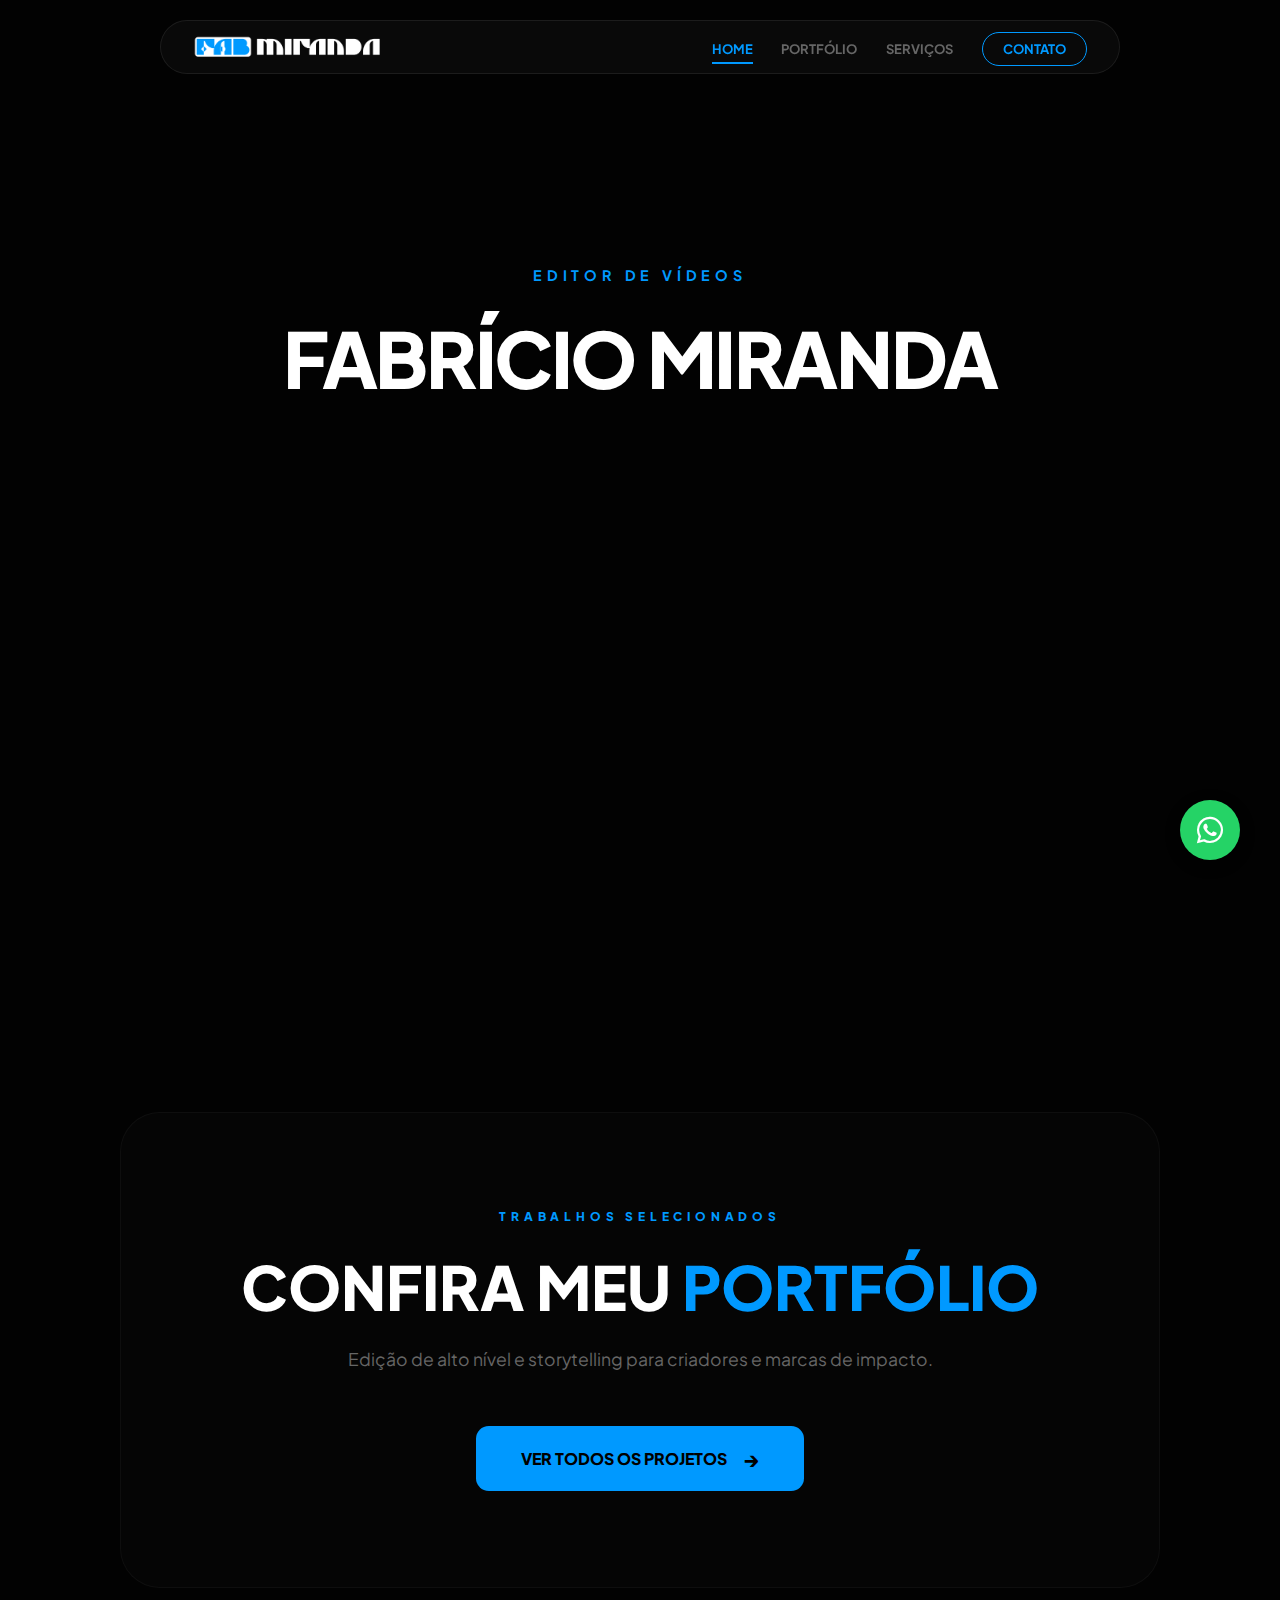
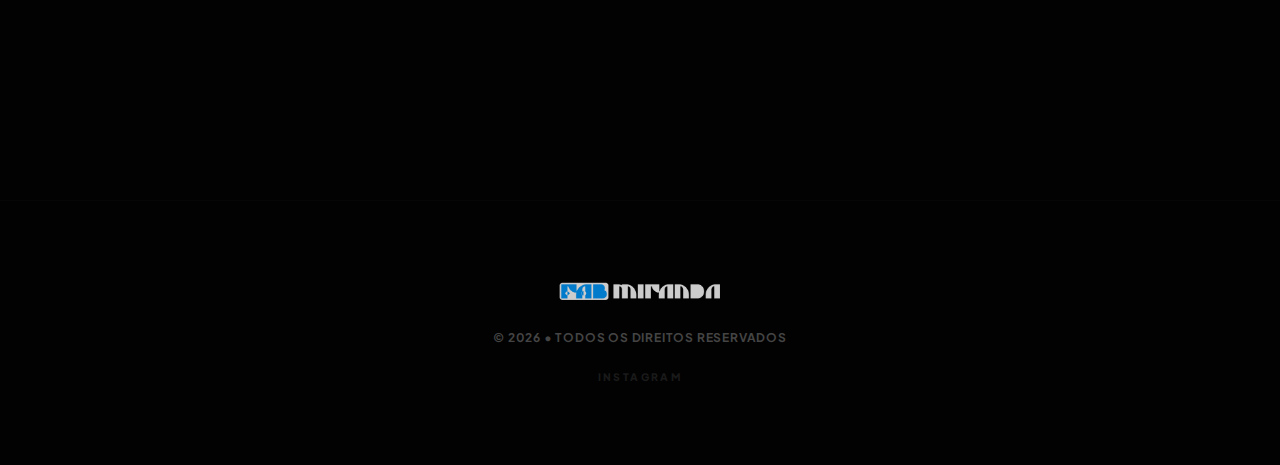
<file: index.html>
<!DOCTYPE html>
<html lang="pt-br">
<head>
    <meta charset="UTF-8">
    <meta name="viewport" content="width=device-width, initial-scale=1.0">
    <title>FAB Miranda Studios | Home</title>
    <link rel="shortcut icon" href="img/favicon.ico" type="image/x-icon">
    <link href="https://fonts.googleapis.com/css2?family=Plus+Jakarta+Sans:wght@400;500;600;700;800&display=swap" rel="stylesheet">
    <link rel="stylesheet" href="https://cdnjs.cloudflare.com/ajax/libs/font-awesome/6.0.0/css/all.min.css">
    <link rel="stylesheet" href="style.css">
</head>
<body>

    <header id="navbar">
        <nav class="nav-container">
            <div class="logo">
                <a href="index.html"><img src="img/branco.png" alt="Logo FAB"></a>
            </div>

            <button class="mobile-menu-icon" aria-label="Abrir Menu">
                <div class="bar"></div>
                <div class="bar"></div>
                <div class="bar"></div>
            </button>

            <ul class="nav-links">
                <li><a href="index.html" class="active">HOME</a></li>
                <li><a href="portfolio.html">PORTFÓLIO</a></li>
                <li><a href="servicos.html">SERVIÇOS</a></li>
                <li><a href="contato.html" class="btn-contato">CONTATO</a></li>
            </ul>
        </nav>
    </header>

    <main>
        <section class="hero">
            <div class="hero-content">
                <span class="subtitle reveal-up">EDITOR DE VÍDEOS</span>
                <h1 class="main-title reveal-up">FABRÍCIO MIRANDA</h1>
                <p class="impact-text reveal-fade-impact">
                    Transformo visões em narrativas visuais.<br>
                    Edições que prendem, impacto e engajamento.
                </p>
                <div class="hero-cards">
                    <div class="h-card reveal-fade-card delay-1">
                        <span class="card-label">ESPECIALIDADE</span>
                        <p class="card-value">Vídeos Dinâmicos & YouTube</p>
                    </div>
                    <div class="h-card reveal-fade-card delay-2">
                        <span class="card-label">MOTION DESIGN</span>
                        <p class="card-value">Criativos de Vendas</p>
                    </div>
                    <div class="h-card reveal-fade-card delay-3">
                        <span class="card-label">SOFTWARES</span>
                        <p class="card-value">Photoshop, Premiere,<br>After Effects e CapCut</p>
                    </div>
                </div>
            </div>
            <div class="scroll-indicator reveal-fade-impact" style="animation-delay: 2.5s;">
                <span>ROLE PARA BAIXO</span>
                <div class="scroll-line"></div>
            </div>
        </section>

        <section class="portfolio-cta">
            <div class="cta-card">
                <span class="cta-subtitle">TRABALHOS SELECIONADOS</span>
                <h2 class="cta-title">
                    <span>CONFIRA MEU</span> 
                    <span class="highlight">PORTFÓLIO</span>
                </h2>
                <p class="cta-text">
                    Edição de alto nível e storytelling para criadores e marcas de impacto.
                </p>
                <a href="portfolio.html" class="btn-portfolio">
                    <span>VER TODOS OS PROJETOS</span>
                    <span class="arrow">→</span>
                </a>
            </div>
        </section>
    </main>

    <a href="https://wa.me/5579988748411" class="whatsapp-float" target="_blank">
        <i class="fab fa-whatsapp"></i>
    </a>

    <footer>
        <div class="footer-content">
            <div class="footer-logo">
                <img src="img/branco.png" alt="Logo FAB">
            </div>
            <p class="copyright">
                © 2026 • TODOS OS DIREITOS RESERVADOS
            </p>
            <div class="footer-social">
                <a href="https://www.instagram.com/fabmiranda.studios/" target="_blank" class="instagram-link">INSTAGRAM</a>
            </div>
        </div>
    </footer>

    <script>
        document.addEventListener('DOMContentLoaded', () => {
            const menuIcon = document.querySelector('.mobile-menu-icon');
            const navLinks = document.querySelector('.nav-links');

            menuIcon.addEventListener('click', () => {
                menuIcon.classList.toggle('active');
                navLinks.classList.toggle('active');
                document.body.style.overflow = navLinks.classList.contains('active') ? 'hidden' : 'initial';
            });

            document.querySelectorAll('.nav-links li a').forEach(link => {
                link.addEventListener('click', () => {
                    menuIcon.classList.remove('active');
                    navLinks.classList.remove('active');
                    document.body.style.overflow = 'initial';
                });
            });
        });
    </script>
</body>
</html>
</file>
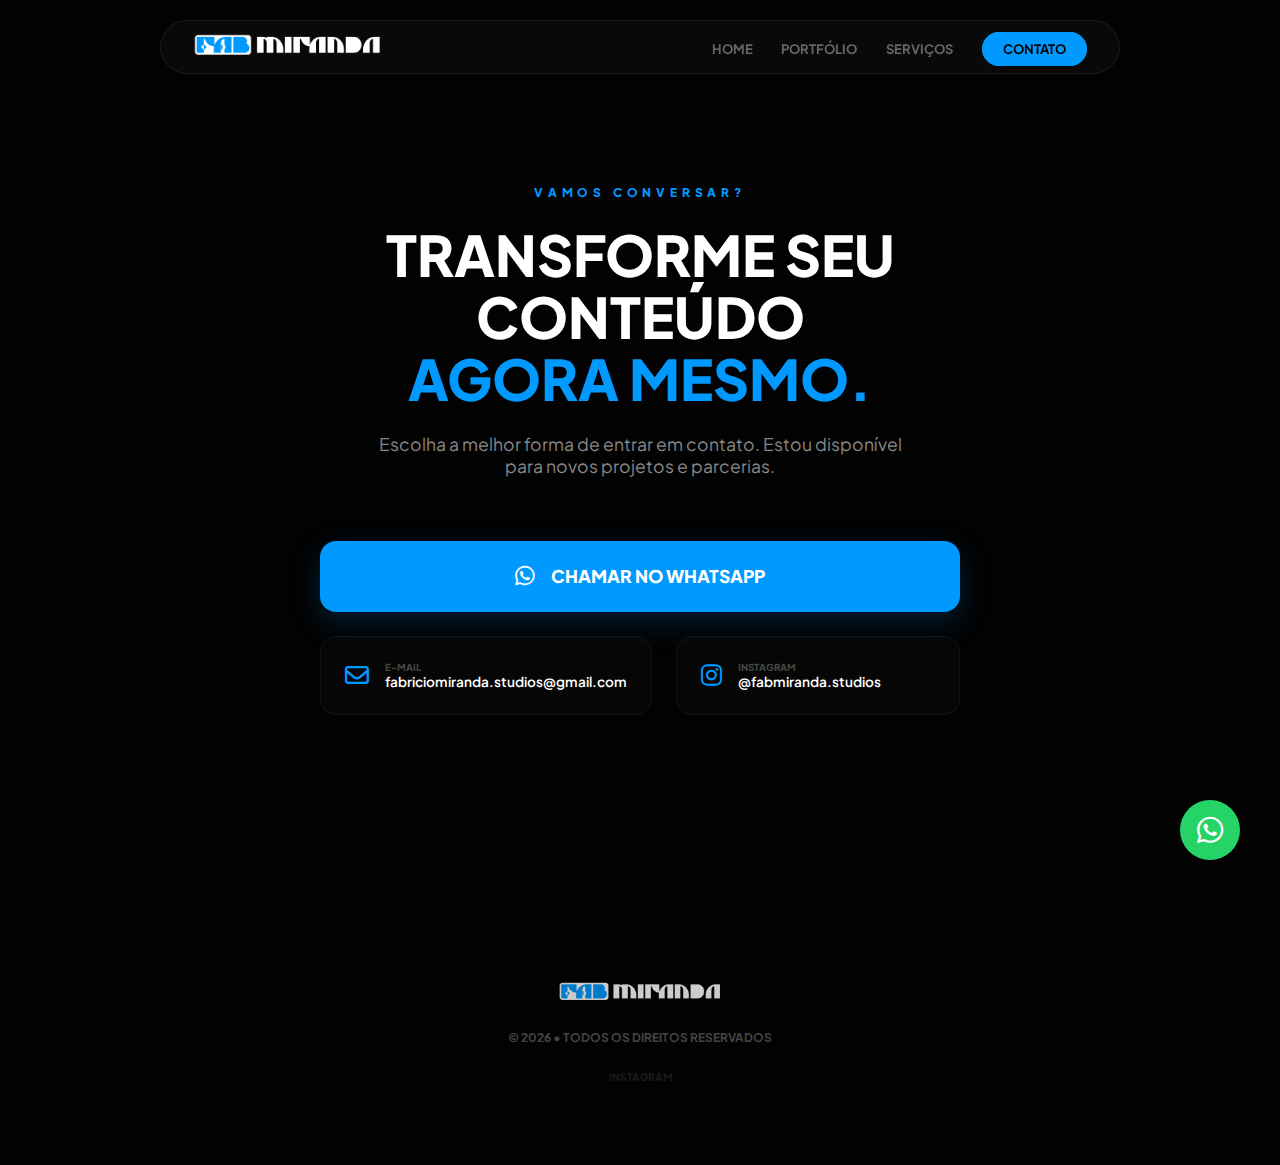
<file: contato.html>
<!DOCTYPE html>
<html lang="pt-br">
<head>
    <meta charset="UTF-8">
    <meta name="viewport" content="width=device-width, initial-scale=1.0">
    <title>FAB Miranda Studios | Contato</title>
    <link rel="shortcut icon" href="img/favicon.ico" type="image/x-icon">
    <link href="https://fonts.googleapis.com/css2?family=Plus+Jakarta+Sans:wght@400;500;600;700;800&display=swap" rel="stylesheet">
    <link rel="stylesheet" href="https://cdnjs.cloudflare.com/ajax/libs/font-awesome/6.0.0/css/all.min.css">
    <link rel="stylesheet" href="contato.css">
</head>
<body>

    <header id="navbar">
        <nav class="nav-container">
            <div class="logo">
                <a href="index.html"><img src="img/branco.png" alt="Logo FAB"></a>
            </div>

            <button class="mobile-menu-icon" aria-label="Abrir Menu">
                <div class="bar"></div>
                <div class="bar"></div>
                <div class="bar"></div>
            </button>

            <ul class="nav-links">
                <li><a href="index.html">HOME</a></li>
                <li><a href="portfolio.html">PORTFÓLIO</a></li>
                <li><a href="servicos.html">SERVIÇOS</a></li>
                <li><a href="contato.html" class="btn-contato active">CONTATO</a></li>
            </ul>
        </nav>
    </header>

    <main>
        <section class="contact-hero">
            <div class="contact-centered reveal-up">
                <span class="subtitle">VAMOS CONVERSAR?</span>
                <h1 class="main-title">TRANSFORME SEU CONTEÚDO <br><span class="highlight">AGORA MESMO.</span></h1>
                <p class="description">
                    Escolha a melhor forma de entrar em contato. Estou disponível para novos projetos e parcerias.
                </p>
                
                <div class="contact-actions">
                    <a href="https://wa.me/5579988748411" target="_blank" class="btn-main-whatsapp">
                        <i class="fab fa-whatsapp"></i>
                        <span>CHAMAR NO WHATSAPP</span>
                    </a>

                    <div class="secondary-methods">
                        <a href="mailto:fabriciomiranda.studios@gmail.com" class="method-card">
                            <i class="far fa-envelope"></i>
                            <div class="method-text">
                                <span>E-MAIL</span>
                                <p>fabriciomiranda.studios@gmail.com</p>
                            </div>
                        </a>

                        <a href="https://www.instagram.com/fabmiranda.studios/" target="_blank" class="method-card">
                            <i class="fab fa-instagram"></i>
                            <div class="method-text">
                                <span>INSTAGRAM</span>
                                <p>@fabmiranda.studios</p>
                            </div>
                        </a>
                    </div>
                </div>
            </div>
        </section>
    </main>

    <a href="https://wa.me/5579988748411" class="whatsapp-float" target="_blank">
        <i class="fab fa-whatsapp"></i>
    </a>

    <footer>
        <div class="footer-content">
            <div class="footer-logo">
                <img src="img/branco.png" alt="Logo FAB">
            </div>
            <p class="copyright">
                © 2026 • TODOS OS DIREITOS RESERVADOS
            </p>
            <div class="footer-social">
                <a href="https://www.instagram.com/fabmiranda.studios/" target="_blank" class="instagram-link">INSTAGRAM</a>
            </div>
        </div>
    </footer>

    <script>
        document.addEventListener('DOMContentLoaded', () => {
            const menuIcon = document.querySelector('.mobile-menu-icon');
            const navLinks = document.querySelector('.nav-links');

            menuIcon.addEventListener('click', () => {
                menuIcon.classList.toggle('active');
                navLinks.classList.toggle('active');
                document.body.style.overflow = navLinks.classList.contains('active') ? 'hidden' : 'initial';
            });
        });
    </script>
</body>
</html>
</file>
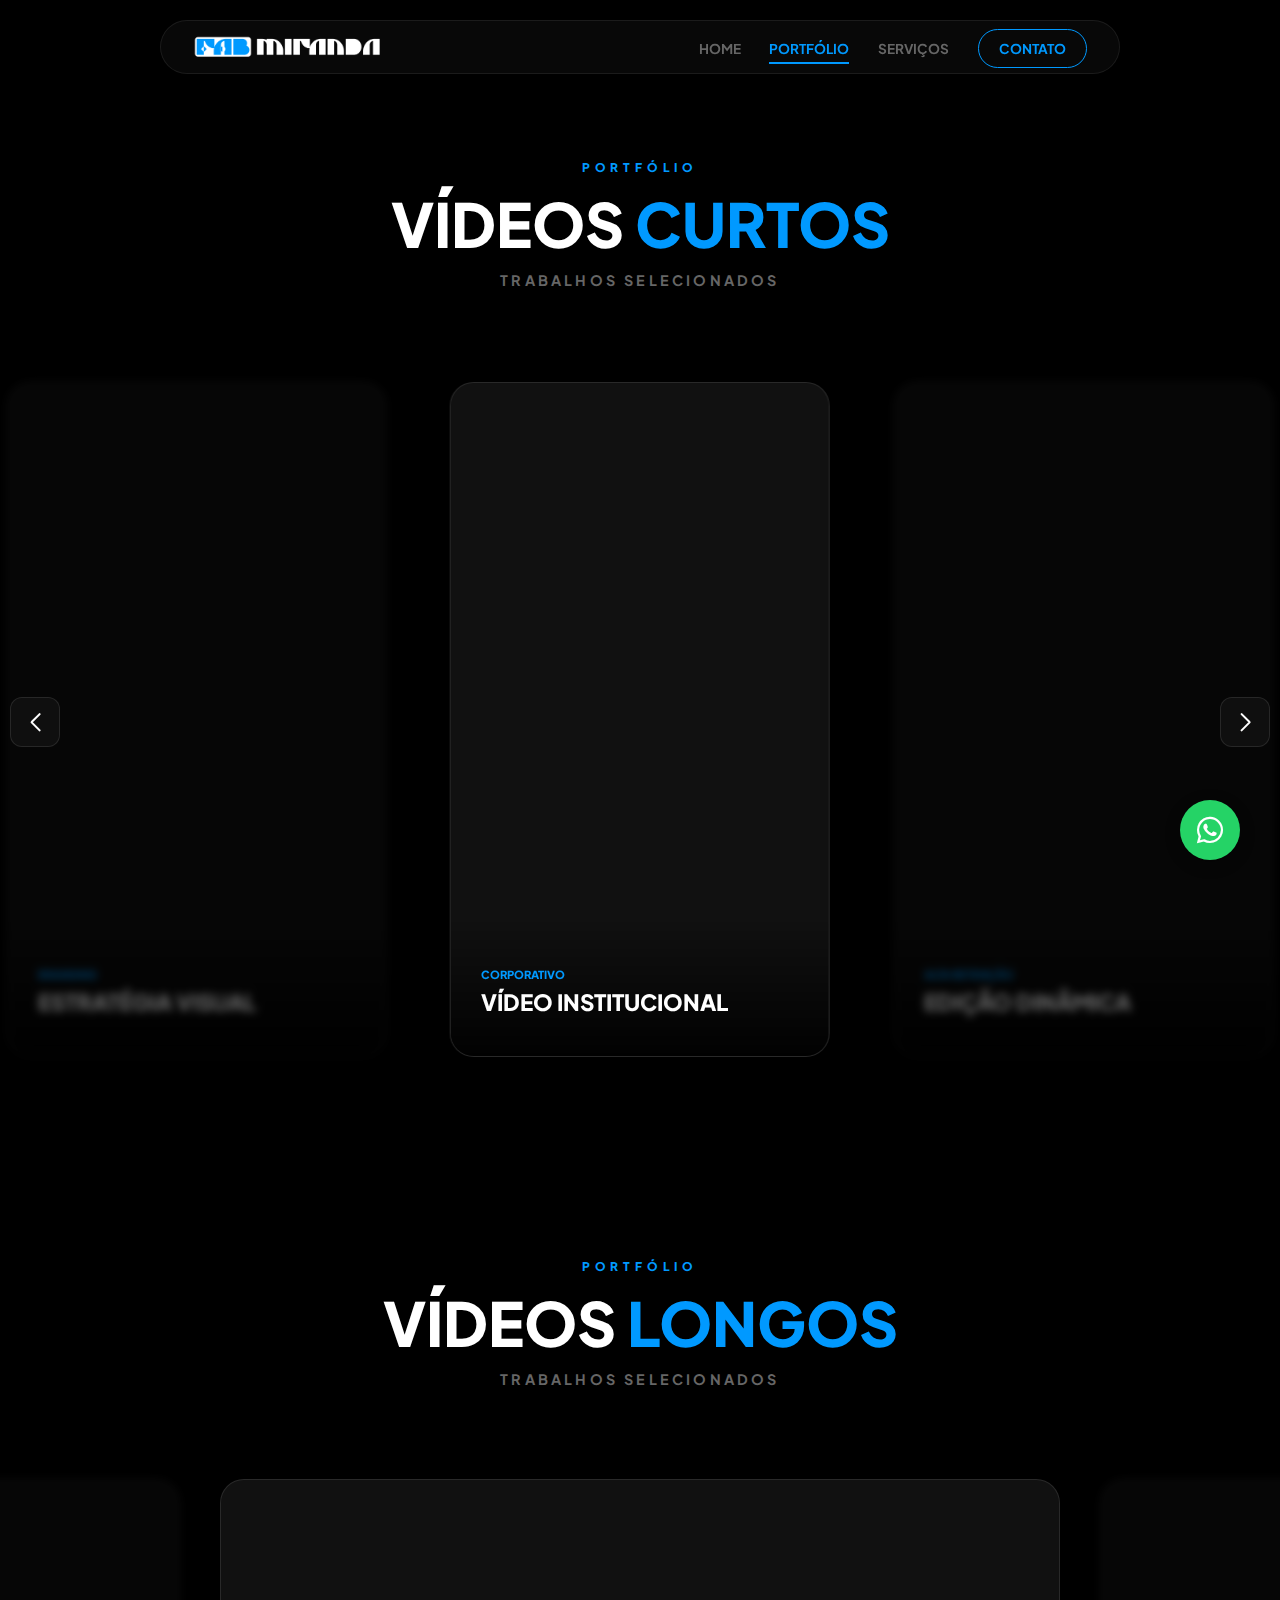
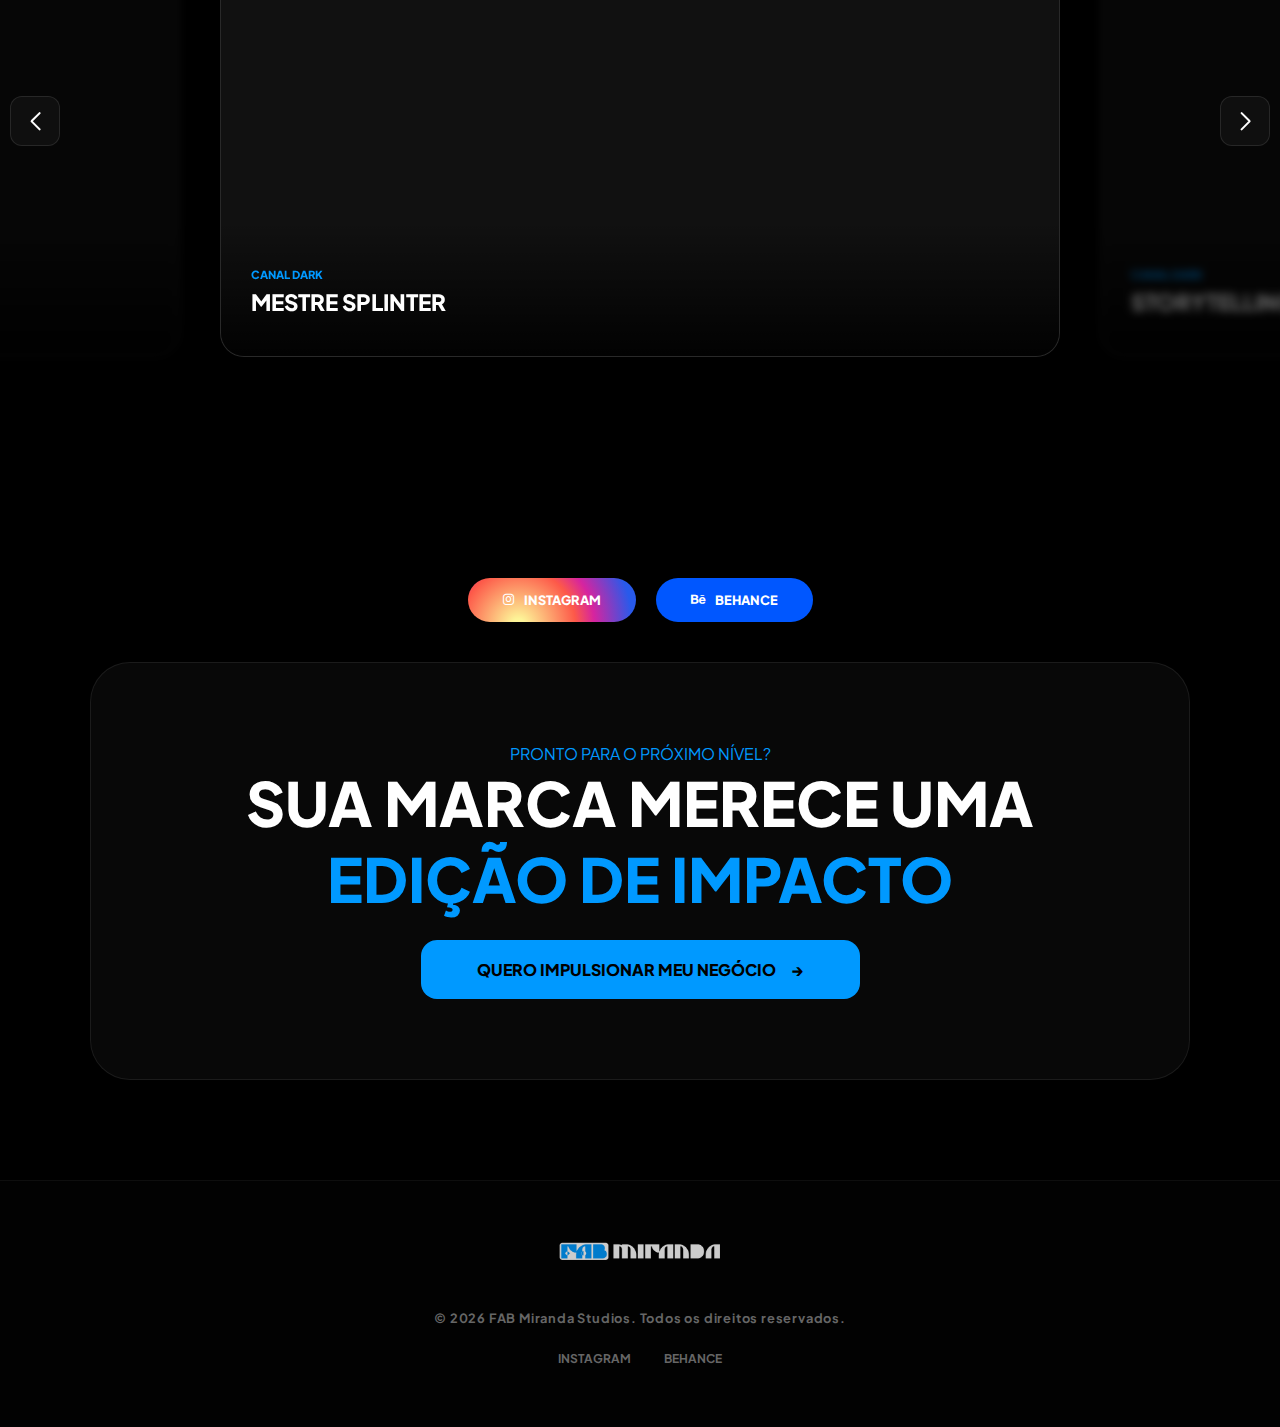
<file: portfolio.html>
<!DOCTYPE html>
<html lang="pt-br">
<head>
    <meta charset="UTF-8">
    <meta name="viewport" content="width=device-width, initial-scale=1.0">
    <title>FAB Miranda Studios | Portfólio</title>
    <link rel="shortcut icon" href="img/favicon.ico" type="image/x-icon">
    
    <link rel="stylesheet" href="https://cdn.jsdelivr.net/npm/swiper@11/swiper-bundle.min.css" />
    <link href="https://fonts.googleapis.com/css2?family=Plus+Jakarta+Sans:wght@400;500;600;700;800&display=swap" rel="stylesheet">
    <link rel="stylesheet" href="https://cdnjs.cloudflare.com/ajax/libs/font-awesome/6.0.0/css/all.min.css">
    
    <link rel="stylesheet" href="style.css">
    <link rel="stylesheet" href="portfolio.css">
</head>
<body class="portfolio-page">

    <header id="navbar">
        <nav class="nav-container">
            <div class="logo">
                <a href="index.html"><img src="img/branco.png" alt="Logo FAB"></a>
            </div>

            <button class="mobile-menu-icon" aria-label="Abrir Menu">
                <div class="bar"></div>
                <div class="bar"></div>
                <div class="bar"></div>
            </button>

            <ul class="nav-links">
                <li><a href="index.html">HOME</a></li>
                <li><a href="portfolio.html" class="active">PORTFÓLIO</a></li>
                <li><a href="servicos.html">SERVIÇOS</a></li>
                <li><a href="contato.html" class="btn-contato">CONTATO</a></li>
            </ul>
        </nav>
    </header>

    <main>
        <section class="portfolio-section first-section">
            <div class="portfolio-header">
                <span class="section-tag">PORTFÓLIO</span>
                <h2 class="section-title">VÍDEOS <span class="highlight">CURTOS</span></h2>
                <p class="section-subtitle">TRABALHOS SELECIONADOS</p>
            </div>

            <div class="swiper-master-container">
                <div class="swiper shorts-swiper">
                    <div class="swiper-wrapper">
                        <div class="swiper-slide">
                            <div class="video-container short-v">
                                <div class="video-card">
                                    <iframe width="462" height="821" src="https://www.youtube.com/embed/16RWa66VKwU" title="Sicredi Biomas 1" frameborder="0" allow="accelerometer; autoplay; clipboard-write; encrypted-media; gyroscope; picture-in-picture; web-share" referrerpolicy="strict-origin-when-cross-origin" allowfullscreen></iframe>
                                </div>
                                <div class="video-text-overlay">
                                    <span class="video-category">CORPORATIVO</span>
                                    <h3 class="video-title">VÍDEO INSTITUCIONAL</h3>
                                </div>
                            </div>
                        </div>

                        <div class="swiper-slide">
                            <div class="video-container short-v">
                                <div class="video-card">
                                    <iframe src="https://www.youtube.com/embed/Rrfx5ZbkbOQ" allow="accelerometer; autoplay; clipboard-write; encrypted-media; gyroscope; picture-in-picture" allowfullscreen loading="lazy"></iframe>
                                </div>
                                <div class="video-text-overlay">
                                    <span class="video-category">ALTA RETENÇÃO</span>
                                    <h3 class="video-title">EDIÇÃO DINÂMICA</h3>
                                </div>
                            </div>
                        </div>

                        <div class="swiper-slide">
                            <div class="video-container short-v">
                                <div class="video-card">
                                    <iframe width="462" height="821" src="https://www.youtube.com/embed/UNXaa17IRZ8" title="O segredo para um vídeo de alto nível? Intencionalidade. 🔥 #aftereffects #motiongraphics" frameborder="0" allow="accelerometer; autoplay; clipboard-write; encrypted-media; gyroscope; picture-in-picture; web-share" referrerpolicy="strict-origin-when-cross-origin" allowfullscreen></iframe>
                                </div>
                                <div class="video-text-overlay">
                                    <span class="video-category">SOCIAL MEDIA</span>
                                    <h3 class="video-title">CONTEÚDO VIRAL</h3>
                                </div>
                            </div>
                        </div>

                        
                        <div class="swiper-slide">
                            <div class="video-container short-v">
                                <div class="video-card">
                                    <iframe src="https://www.youtube.com/embed/uax18KvmfIU" allow="accelerometer; autoplay; clipboard-write; encrypted-media; gyroscope; picture-in-picture" allowfullscreen loading="lazy"></iframe>
                                </div>
                                <div class="video-text-overlay">
                                    <span class="video-category">GAMES</span>
                                    <h3 class="video-title">PS2 NO CELULAR</h3>
                                </div>
                            </div>
                        </div>

                        <div class="swiper-slide">
                            <div class="video-container short-v">
                                <div class="video-card">
                                    <iframe src="https://www.youtube.com/embed/qesPZP5j8Rc" allow="accelerometer; autoplay; clipboard-write; encrypted-media; gyroscope; picture-in-picture" allowfullscreen loading="lazy"></iframe>
                                </div>
                                <div class="video-text-overlay">
                                    <span class="video-category">ANÁLISE CLÍNICA</span>
                                    <h3 class="video-title">HEMOGRAMA DESCOMPLICADO</h3>
                                </div>
                            </div>
                        </div>

                        <div class="swiper-slide">
                            <div class="video-container short-v">
                                <div class="video-card">
                                    <iframe src="https://www.youtube.com/embed/aRwiXWCyX5M" allow="accelerometer; autoplay; clipboard-write; encrypted-media; gyroscope; picture-in-picture" allowfullscreen loading="lazy"></iframe>
                                </div>
                                <div class="video-text-overlay">
                                    <span class="video-category">EDUCACIONAL</span>
                                    <h3 class="video-title">CONTEÚDO DE VALOR</h3>
                                </div>
                            </div>
                        </div>

                        <div class="swiper-slide">
                            <div class="video-container short-v">
                                <div class="video-card">
                                    <iframe src="https://www.youtube.com/embed/l7RxTBqxpNQ" allow="accelerometer; autoplay; clipboard-write; encrypted-media; gyroscope; picture-in-picture" allowfullscreen loading="lazy"></iframe>
                                </div>
                                <div class="video-text-overlay">
                                    <span class="video-category">CONVERSÃO</span>
                                    <h3 class="video-title">CRIATIVO DE VENDAS</h3>
                                </div>
                            </div>
                        </div>

                        <div class="swiper-slide">
                            <div class="video-container short-v">
                                <div class="video-card">
                                    <iframe src="https://www.youtube.com/embed/7xyoDwu22sY" allow="accelerometer; autoplay; clipboard-write; encrypted-media; gyroscope; picture-in-picture" allowfullscreen loading="lazy"></iframe>
                                </div>
                                <div class="video-text-overlay">
                                    <span class="video-category">BRANDING</span>
                                    <h3 class="video-title">ESTRATÉGIA VISUAL</h3>
                                </div>
                            </div>
                        </div>
                    </div>
                </div>
                <div class="swiper-button-next next-shorts"></div>
                <div class="swiper-button-prev prev-shorts"></div>
            </div>
        </section>

        <section class="portfolio-section">
            <div class="portfolio-header">
                <span class="section-tag">PORTFÓLIO</span>
                <h2 class="section-title">VÍDEOS <span class="highlight">LONGOS</span></h2>
                <p class="section-subtitle">TRABALHOS SELECIONADOS</p>
            </div>

            <div class="swiper-master-container">
                <div class="swiper long-swiper">
                    <div class="swiper-wrapper">
                        <div class="swiper-slide">
                            <div class="video-container long-h">
                                <div class="video-card">
                                    <iframe src="https://www.youtube.com/embed/OzXxuFoGUIE" allow="accelerometer; autoplay; clipboard-write; encrypted-media; gyroscope; picture-in-picture" allowfullscreen loading="lazy"></iframe>
                                </div>
                                <div class="video-text-overlay">
                                    <span class="video-category">CANAL DARK</span>
                                    <h3 class="video-title">MESTRE SPLINTER</h3>
                                </div>
                            </div>
                        </div>

                        <div class="swiper-slide">
                            <div class="video-container long-h">
                                <div class="video-card">
                                    <iframe src="https://www.youtube.com/embed/ItSeMv-OLIs" allow="accelerometer; autoplay; clipboard-write; encrypted-media; gyroscope; picture-in-picture" allowfullscreen loading="lazy"></iframe>
                                </div>
                                <div class="video-text-overlay">
                                    <span class="video-category">CANAL DARK</span>
                                    <h3 class="video-title">STORYTELLING IMPACTANTE</h3>
                                </div>
                            </div>
                        </div>

                        <div class="swiper-slide">
                            <div class="video-container long-h">
                                <div class="video-card">
                                    <iframe src="https://www.youtube.com/embed/EJFgqV0j8eU" allow="accelerometer; autoplay; clipboard-write; encrypted-media; gyroscope; picture-in-picture" allowfullscreen loading="lazy"></iframe>
                                </div>
                                <div class="video-text-overlay">
                                    <span class="video-category">EDUCACIONAL</span>
                                    <h3 class="video-title">BILINGUANDO - INGLÊS</h3>
                                </div>
                            </div>
                        </div>

                        <div class="swiper-slide">
                            <div class="video-container long-h">
                                <div class="video-card">
                                    <iframe src="https://www.youtube.com/embed/hf7s2rNApHg" allow="accelerometer; autoplay; clipboard-write; encrypted-media; gyroscope; picture-in-picture" allowfullscreen loading="lazy"></iframe>
                                </div>
                                <div class="video-text-overlay">
                                    <span class="video-category">GAMES MOBILE</span>
                                    <h3 class="video-title">ALISSON BITS</h3>
                                </div>
                            </div>
                        </div>

                        <div class="swiper-slide">
                            <div class="video-container long-h">
                                <div class="video-card">
                                    <iframe src="https://www.youtube.com/embed/dZABta2nRhY" allow="accelerometer; autoplay; clipboard-write; encrypted-media; gyroscope; picture-in-picture" allowfullscreen loading="lazy"></iframe>
                                </div>
                                <div class="video-text-overlay">
                                    <span class="video-category">GAMES MOBILE</span>
                                    <h3 class="video-title">MELHORES JOGOS</h3>
                                </div>
                            </div>
                        </div>

                        <div class="swiper-slide">
                            <div class="video-container long-h">
                                <div class="video-card">
                                    <iframe src="https://www.youtube.com/embed/STR-M5m7bI8" allow="accelerometer; autoplay; clipboard-write; encrypted-media; gyroscope; picture-in-picture" allowfullscreen loading="lazy"></iframe>
                                </div>
                                <div class="video-text-overlay">
                                    <span class="video-category">APRESENTAÇÃO</span>
                                    <h3 class="video-title">YOTHO_YT - JORNADA</h3>
                                </div>
                            </div>
                        </div>
                    </div>
                </div>
                <div class="swiper-button-next next-long"></div>
                <div class="swiper-button-prev prev-long"></div>
            </div>
        </section>

        <section class="cta-full-wrapper">
            <div class="social-buttons-container">
                <a href="https://www.instagram.com/fabmiranda.studios/" target="_blank" class="social-btn instagram">
                    <i class="fab fa-instagram"></i> INSTAGRAM
                </a>
                <a href="https://www.behance.net/ofabriciomiranda" target="_blank" class="social-btn behance">
                    <i class="fab fa-behance"></i> BEHANCE
                </a>
            </div>

            <div class="cta-portfolio-card">
                <span class="cta-tag" style="color: #0099ff;">PRONTO PARA O PRÓXIMO NÍVEL?</span>
                <h2 class="cta-title">SUA MARCA MERECE UMA <br><span class="highlight">EDIÇÃO DE IMPACTO</span></h2>
                <a href="servicos.html" class="btn-cta-impacto">
                    QUERO IMPULSIONAR MEU NEGÓCIO <span class="arrow">→</span>
                </a>
            </div>
        </section>
    </main>

    <a href="https://wa.me/5579988748411" class="whatsapp-float" target="_blank">
        <i class="fab fa-whatsapp"></i>
    </a>

    <footer class="footer">
        <div class="footer-content">
            <div class="footer-logo">
                <img src="img/branco.png" alt="FAB Miranda Logo">
            </div>
            <p class="copyright">© 2026 FAB Miranda Studios. Todos os direitos reservados.</p>
            <div class="footer-social-links">
                <a href="https://www.instagram.com/fabmiranda.studios/" target="_blank">INSTAGRAM</a>
                <a href="https://www.behance.net/ofabriciomiranda" target="_blank">BEHANCE</a>
            </div>
        </div>
    </footer>

    <script src="https://cdn.jsdelivr.net/npm/swiper@11/swiper-bundle.min.js"></script>
    <script src="portfolio-script.js"></script>
    <script>
        document.addEventListener('DOMContentLoaded', () => {
            const menuIcon = document.querySelector('.mobile-menu-icon');
            const navLinks = document.querySelector('.nav-links');

            menuIcon.addEventListener('click', () => {
                menuIcon.classList.toggle('active');
                navLinks.classList.toggle('active');
                document.body.style.overflow = navLinks.classList.contains('active') ? 'hidden' : 'initial';
            });

            document.querySelectorAll('.nav-links li a').forEach(link => {
                link.addEventListener('click', () => {
                    menuIcon.classList.remove('active');
                    navLinks.classList.remove('active');
                    document.body.style.overflow = 'initial';
                });
            });
        });
    </script>
</body>
</html>
</file>
<file: portfolio.css>
/* CONFIG GERAL */
.portfolio-page { background-color: #000; color: #fff; overflow-x: hidden; font-family: 'Plus Jakarta Sans', sans-serif; }

/* NAVEGAÇÃO - LINKS CINZAS */
.nav-links li a {
    position: relative;
    text-decoration: none;
    color: #666; 
    font-weight: 700;
    font-size: 0.85rem;
    padding: 5px 0;
    transition: all 0.3s ease;
}

.nav-links li a:hover { color: #fff; }
.nav-links li a.active { color: #0099ff; }

.nav-links li a::after {
    content: '';
    position: absolute;
    width: 0; height: 2px;
    bottom: -2px; left: 0;
    background-color: #0099ff;
    transition: width 0.3s ease;
}
.nav-links li a.active::after, .nav-links li a:hover::after { width: 100%; }

/* BOTÃO CONTATO NA NAVBAR */
.btn-contato {
    background: transparent;
    border: 1px solid #0099ff;
    padding: 10px 20px !important;
    border-radius: 50px;
    color: #0099ff !important;
}
.btn-contato:hover { background: #0099ff; color: #000 !important; }

/* ESTILO DO BOTÃO HAMBÚRGUER (ESCONDIDO NO DESKTOP) */
.mobile-menu-icon {
    display: none;
    flex-direction: column;
    gap: 5px;
    background: none;
    border: none;
    cursor: pointer;
    z-index: 1100;
}
.mobile-menu-icon .bar { width: 25px; height: 2px; background-color: #fff; transition: 0.4s; }

/* SEÇÕES */
.portfolio-section.first-section { padding-top: 160px; }
.portfolio-section { padding: 80px 0; display: flex; flex-direction: column; align-items: center; }

/* PORTFOLIO HEADER */
.portfolio-header { text-align: center; margin-bottom: 50px; }
.section-tag { color: #0099ff; font-size: 0.75rem; font-weight: 800; letter-spacing: 0.3rem; display: block; margin-bottom: 10px; text-transform: uppercase; }
.section-title { font-size: clamp(2.2rem, 5vw, 3.8rem); font-weight: 800; text-transform: uppercase; margin: 0; }
.highlight { color: #0099ff; }
.section-subtitle { color: #666; font-size: 0.9rem; font-weight: 700; letter-spacing: 0.2rem; text-transform: uppercase; margin-top: 10px; }

/* SWIPER MASTER */
.swiper-master-container { position: relative; width: 100%; max-width: 1400px; padding: 20px 0; }
.shorts-swiper { height: 720px; width: 100%; }
.long-swiper { height: 520px; width: 100%; }

.swiper-slide { display: flex; justify-content: center; align-items: center; transition: 0.6s ease; opacity: 0.4; filter: blur(4px); transform: scale(0.9); }
.swiper-slide-active { opacity: 1; filter: blur(0px); transform: scale(1); z-index: 10; }

/* SETAS */
.swiper-button-next, .swiper-button-prev {
    background-color: rgba(18, 18, 18, 0.8);
    width: 50px !important;
    height: 50px !important;
    border-radius: 12px;
    border: 1px solid rgba(255, 255, 255, 0.1);
    transition: 0.3s ease;
}
.swiper-button-next:after, .swiper-button-prev:after { font-size: 18px !important; font-weight: bold; color: #fff; }
.swiper-button-next:hover, .swiper-button-prev:hover { background-color: #0099ff; border-color: #0099ff; }

/* CONTAINERS DE VÍDEO */
.video-container { position: relative; border-radius: 24px; overflow: hidden; background: #111; border: 1px solid rgba(255, 255, 255, 0.1); }
.short-v { width: 380px; height: 675px; }
.long-h { width: 850px; height: 478px; }

.video-card { width: 100%; height: 100%; position: relative; }
.video-card iframe { position: absolute; top: 0; left: 0; width: 100%; height: 100%; border: none; }

.video-text-overlay {
    position: absolute; bottom: 0; left: 0; width: 100%; padding: 40px 30px;
    background: linear-gradient(to top, rgba(0,0,0,0.9) 0%, transparent 100%);
    pointer-events: none;
}
.video-category { color: #0099ff; font-size: 0.7rem; font-weight: 800; }
.video-title { font-size: 1.4rem; font-weight: 900; color: #fff; margin-top: 5px; }

/* CTA E BOTÕES */
.cta-full-wrapper { padding: 100px 20px; display: flex; flex-direction: column; align-items: center; }
.social-buttons-container { display: flex; gap: 20px; margin-bottom: 40px; }
.social-btn { text-decoration: none; font-weight: 800; font-size: 0.8rem; padding: 14px 35px; border-radius: 50px; color: #fff; display: flex; align-items: center; gap: 10px; transition: 0.3s ease; }
.social-btn.instagram { background: radial-gradient(circle at 30% 107%, #fdf497 0%, #fdf497 5%, #fd5949 45%, #d6249f 60%, #285AEB 90%); }
.social-btn.behance { background: #0057ff; }
.social-btn:hover { transform: translateY(-3px); box-shadow: 0 10px 20px rgba(0,0,0,0.4); filter: brightness(1.1); }

.cta-portfolio-card { width: 100%; max-width: 1100px; background: rgba(255,255,255,0.03); border: 1px solid rgba(255, 255, 255, 0.08); border-radius: 40px; padding: 80px 40px; text-align: center; }
.btn-cta-impacto { display: inline-flex; align-items: center; gap: 15px; background: #0099ff; color: #000; text-decoration: none; padding: 1.2rem 3.5rem; border-radius: 16px; font-weight: 800; transition: 0.4s; }
.btn-cta-impacto:hover { background: #0088ee; color: #fff; box-shadow: 0 0 30px rgba(0, 153, 255, 0.6); transform: translateY(-5px); }

/* FOOTER */
.footer { padding: 60px 20px; border-top: 1px solid rgba(255, 255, 255, 0.05); text-align: center; }
.copyright { color: #666; font-size: 0.8rem; margin: 20px 0; }
.footer-social-links a { color: #666; text-decoration: none; margin: 0 15px; font-weight: 700; font-size: 0.75rem; transition: 0.3s; }
.footer-social-links a:hover { color: #0099ff; }

/* WHATSAPP */
.whatsapp-float {
    position: fixed; width: 60px; height: 60px; bottom: 40px; right: 40px;
    background-color: #25d366; color: #FFF; border-radius: 50px; text-align: center;
    font-size: 30px; box-shadow: 0 4px 15px rgba(0, 0, 0, 0.3); z-index: 1000;
    display: flex; align-items: center; justify-content: center; text-decoration: none;
    animation: float 3s ease-in-out infinite; transition: all 0.3s ease;
}
.whatsapp-float:hover { background-color: #20b858; color: #fff; transform: scale(1.1); }

@keyframes float {
    0% { transform: translateY(0px); }
    50% { transform: translateY(-15px); }
    100% { transform: translateY(0px); }
}

/* ---------------------------------------------------
   SÓ RESPONSIVO (NAVBAR + WHATSAPP)
--------------------------------------------------- */
@media (max-width: 768px) {
    /* Navbar Mobile */
    .mobile-menu-icon { display: flex; }

    .nav-links {
        position: fixed; right: -100%; top: 0;
        width: 80%; height: 100vh;
        background: rgba(0, 0, 0, 0.98);
        backdrop-filter: blur(15px);
        flex-direction: column; align-items: center; justify-content: center;
        transition: 0.5s cubic-bezier(0.77, 0, 0.175, 1); gap: 2.5rem;
        z-index: 1050;
    }

    .nav-links.active { right: 0; }
    
    .mobile-menu-icon.active .bar:nth-child(1) { transform: rotate(-45deg) translate(-5px, 6px); }
    .mobile-menu-icon.active .bar:nth-child(2) { opacity: 0; }
    .mobile-menu-icon.active .bar:nth-child(3) { transform: rotate(45deg) translate(-5px, -6px); }

    /* WHATSAPP SUBINDO PARA O CENTRO NO MOBILE */
    .whatsapp-float { 
        width: 50px; height: 50px; 
        bottom: 35%; /* Mais alto para facilitar o polegar */
        right: 20px; font-size: 25px; 
    }

    /* Outros ajustes que já estavam no seu código */
    .shorts-swiper { height: 550px; }
    .short-v { width: 280px; height: 500px; }
    .long-h { width: 95%; height: 220px; }
    .long-swiper { height: 300px; }
    
    .cta-portfolio-card { padding: 60px 20px; border-radius: 30px; }
    .btn-cta-impacto { padding: 1rem 2rem; font-size: 0.75rem; }
    .cta-title { font-size: 1.6rem; }
}
</file>
<file: style.css>
/* RESET E BASE */
* { margin: 0; padding: 0; box-sizing: border-box; }
html { scroll-behavior: smooth; }
body { font-family: 'Plus Jakarta Sans', sans-serif; background-color: #020202; color: #ffffff; overflow-x: hidden; -webkit-font-smoothing: antialiased; }

/* SCROLLBAR */
::-webkit-scrollbar { width: 10px; background-color: #020202; }
::-webkit-scrollbar-track { background: #020202; }
::-webkit-scrollbar-thumb { background: #003355; border-radius: 10px; border: 2px solid #020202; }

/* NAVBAR (ORIGINAL PORTFOLIO) */
header { 
    position: fixed; top: 1.25rem; left: 50%; transform: translateX(-50%); 
    width: 90%; max-width: 60rem; height: 3.4rem; border-radius: 6.25rem; 
    z-index: 1000; transition: all 0.5s ease; background: rgba(255, 255, 255, 0.03); 
    backdrop-filter: blur(1.5rem); -webkit-backdrop-filter: blur(1.5rem); 
    border: 0.0625rem solid rgba(255, 255, 255, 0.08); display: flex; align-items: center; 
}
header.scrolled { border: 0.0625rem solid #0099ff; box-shadow: 0 0 1.5rem rgba(0, 153, 255, 0.2); }
.nav-container { width: 100%; display: flex; justify-content: space-between; align-items: center; padding: 0 2rem; }
.logo img { height: 1.5rem; display: block; }
.nav-links { display: flex; list-style: none; align-items: center; gap: 1.8rem; }

/* BOTÃO HAMBÚRGUER */
.mobile-menu-icon {
    display: none;
    flex-direction: column;
    gap: 5px;
    background: none;
    border: none;
    cursor: pointer;
    z-index: 1100;
}
.mobile-menu-icon .bar { width: 25px; height: 2px; background-color: #fff; transition: 0.4s; }

/* LINKS COM ANIMAÇÃO DE LINHA */
.nav-links li a { 
    position: relative;
    text-decoration: none; 
    color: #666; 
    font-size: 0.8125rem; 
    font-weight: 700; 
    padding: 5px 0;
    transition: color 0.3s ease; 
}

.nav-links li a:hover { color: #ffffff; }
.nav-links li a.active { color: #0099ff; }

.nav-links li a::after {
    content: '';
    position: absolute;
    width: 0; height: 2px;
    bottom: -2px; left: 0;
    background-color: #0099ff;
    transition: width 0.3s ease;
}

.nav-links li a:hover::after,
.nav-links li a.active::after { width: 100%; }

/* BOTÃO CONTATO */
.btn-contato { 
    border: 0.0625rem solid #0099ff !important; 
    padding: 0.5rem 1.25rem !important; 
    border-radius: 2rem; 
    color: #0099ff !important; 
    font-weight: 700 !important; 
    transition: all 0.3s ease-in-out !important; 
}
.btn-contato::after { display: none !important; }
.btn-contato:hover { background: #0099ff !important; color: #020202 !important; }

/* HERO SECTION */
.hero { height: 100vh; display: flex; justify-content: center; align-items: center; text-align: center; position: relative; padding: 0 1rem; background: #020202; }
.hero-content { display: flex; flex-direction: column; align-items: center; width: 100%; }
.subtitle { color: #0099ff; font-weight: 700; letter-spacing: 0.3rem; font-size: 0.9rem; margin-bottom: 2rem; }
.main-title { font-size: clamp(2.5rem, 8vw, 4.8rem); font-weight: 800; letter-spacing: -0.15rem; margin-bottom: 1.5rem; line-height: 1.1; }
.impact-text { color: #888; font-size: 1rem; line-height: 1.6; max-width: 35rem; margin: 0 auto 4rem auto; }

/* CARDS HERO */
.hero-cards { display: flex; justify-content: center; gap: 1.2rem; width: 100%; flex-wrap: wrap; }
.h-card { background: rgba(255, 255, 255, 0.01); border: 0.0625rem solid rgba(255, 255, 255, 0.05); padding: 1.2rem 1.8rem; border-radius: 0.4rem; text-align: left; min-width: 14rem; transition: all 0.4s ease; }
.h-card:hover { border-color: #0099ff; transform: translateY(-5px); background: rgba(0, 153, 255, 0.02); }
.card-label { color: #444; font-size: 0.6rem; font-weight: 700; text-transform: uppercase; display: block; margin-bottom: 0.5rem; }
.card-value { color: #bbb; font-size: 0.85rem; font-weight: 500; }

/* ROLE PARA BAIXO */
.scroll-indicator { position: absolute; bottom: 2rem; left: 50%; transform: translateX(-50%); display: flex; flex-direction: column; align-items: center; gap: 1rem; }
.scroll-indicator span { color: #222; font-size: 0.7rem; font-weight: 800; letter-spacing: 0.15rem; }
.scroll-line { width: 1px; height: 3.5rem; background: linear-gradient(to bottom, #0099ff, transparent); }

/* SEÇÃO PORTFOLIO CTA */
.portfolio-cta { min-height: 100vh; display: flex; justify-content: center; align-items: center; background: #020202; padding: 2rem; }
.cta-card { background: rgba(255, 255, 255, 0.015); border: 1px solid rgba(255, 255, 255, 0.04); border-radius: 2.5rem; padding: 6rem 4rem; max-width: 65rem; width: 100%; text-align: center; }
.cta-subtitle { color: #0099ff; font-size: 0.75rem; font-weight: 800; letter-spacing: 0.3rem; display: block; margin-bottom: 1.5rem; }
.cta-title { font-size: clamp(1.8rem, 5vw, 3.8rem); font-weight: 800; margin-bottom: 1.5rem; text-transform: uppercase; }
.cta-title .highlight { color: #0099ff; }
.cta-text { color: #666; font-size: 1.1rem; margin-bottom: 3.5rem; }
.btn-portfolio { display: inline-flex; align-items: center; gap: 1rem; background: #0099ff; color: #000; text-decoration: none; padding: 1.2rem 2.8rem; border-radius: 0.8rem; font-weight: 800; transition: all 0.3s ease; }
.btn-portfolio:hover { background: #0088ee; color: #ffffff; box-shadow: 0 0 30px rgba(0, 153, 255, 0.3); }
.btn-portfolio .arrow { font-size: 1.3rem; transition: transform 0.3s ease; }
.btn-portfolio:hover .arrow { transform: translateX(5px); color: #ffffff; }

/* FOOTER */
footer { padding: 5rem 2rem; background: #020202; text-align: center; border-top: 1px solid rgba(255, 255, 255, 0.02); }
.footer-logo img { height: 1.3rem; opacity: 0.8; margin-bottom: 1.5rem; }
.copyright { color: #444; font-size: 0.75rem; font-weight: 700; margin-bottom: 1.2rem; letter-spacing: 0.05rem; }
.instagram-link { color: #1a1a1a; text-decoration: none; font-size: 0.65rem; font-weight: 800; letter-spacing: 0.15rem; transition: 0.4s; text-transform: uppercase; }
.instagram-link:hover { color: #fff; }

/* WHATSAPP */
.whatsapp-float {
    position: fixed; width: 60px; height: 60px; bottom: 40px; right: 40px;
    background-color: #25d366; color: #FFF; border-radius: 50px; text-align: center;
    font-size: 30px; box-shadow: 0 4px 15px rgba(0, 0, 0, 0.3); z-index: 1000;
    display: flex; align-items: center; justify-content: center; text-decoration: none;
    animation: float 3s ease-in-out infinite; transition: all 0.3s ease;
}

@keyframes float {
    0% { transform: translateY(0px); }
    50% { transform: translateY(-15px); }
    100% { transform: translateY(0px); }
}

/* ANIMAÇÕES GERAIS */
@keyframes fadeInUp { from { opacity: 0; transform: translateY(30px); } to { opacity: 1; transform: translateY(0); } }
@keyframes fadeInOnly { from { opacity: 0; } to { opacity: 1; } }
.reveal-up { animation: fadeInUp 2s ease forwards; }
.reveal-fade-impact { animation: fadeInOnly 1.5s ease forwards; animation-delay: 1s; opacity: 0; }
.reveal-fade-card { animation: fadeInOnly 1s ease forwards; opacity: 0; }
.delay-1 { animation-delay: 1.5s; }
.delay-2 { animation-delay: 1.8s; }
.delay-3 { animation-delay: 2.1s; }

/* MOBILE AJUSTE */
@media (max-width: 768px) {
    .mobile-menu-icon { display: flex; }

    .nav-links {
        position: fixed; right: -100%; top: 0;
        width: 80%; height: 100vh;
        background: rgba(0, 0, 0, 0.98);
        backdrop-filter: blur(15px);
        flex-direction: column; align-items: center; justify-content: center;
        transition: 0.5s cubic-bezier(0.77, 0, 0.175, 1); gap: 2.5rem;
        z-index: 1050;
    }

    .nav-links.active { right: 0; }

    .mobile-menu-icon.active .bar:nth-child(1) { transform: rotate(-45deg) translate(-5px, 6px); }
    .mobile-menu-icon.active .bar:nth-child(2) { opacity: 0; }
    .mobile-menu-icon.active .bar:nth-child(3) { transform: rotate(45deg) translate(-5px, -6px); }

    .whatsapp-float { width: 50px; height: 50px; bottom: 35%; right: 20px; font-size: 25px; }
}
</file>
<file: contato.css>
/* RESET E BASE */
* { margin: 0; padding: 0; box-sizing: border-box; }
body { font-family: 'Plus Jakarta Sans', sans-serif; background-color: #020202; color: #ffffff; overflow-x: hidden; }

/* NAVBAR PADRÃO */
header { 
    position: fixed; top: 1.25rem; left: 50%; transform: translateX(-50%); 
    width: 90%; max-width: 60rem; height: 3.4rem; border-radius: 6.25rem; 
    z-index: 1000; background: rgba(255, 255, 255, 0.03); 
    backdrop-filter: blur(1.5rem); -webkit-backdrop-filter: blur(1.5rem); 
    border: 0.0625rem solid rgba(255, 255, 255, 0.08); display: flex; align-items: center; 
}
.nav-container { width: 100%; display: flex; justify-content: space-between; align-items: center; padding: 0 2rem; }
.logo img { height: 1.5rem; }
.nav-links { display: flex; list-style: none; align-items: center; gap: 1.8rem; }
.nav-links li a { text-decoration: none; color: #666; font-size: 0.8125rem; font-weight: 700; transition: 0.3s; }
.nav-links li a:hover { color: #fff; }
.btn-contato { border: 0.0625rem solid #0099ff !important; padding: 0.5rem 1.25rem !important; border-radius: 2rem; color: #0099ff !important; }
.btn-contato.active { background: #0099ff; color: #020202 !important; }

/* CONTACT SECTION CENTERED */
.contact-hero { min-height: 100vh; display: flex; align-items: center; justify-content: center; padding: 6rem 2rem; text-align: center; }
.contact-centered { max-width: 40rem; width: 100%; } /* Ajustado para alinhar com os cards */

.subtitle { color: #0099ff; font-weight: 800; letter-spacing: 0.3rem; font-size: 0.75rem; display: block; margin-bottom: 1.5rem; }
.main-title { font-size: clamp(2rem, 8vw, 3.5rem); font-weight: 800; line-height: 1.1; margin-bottom: 1.5rem; }
.main-title .highlight { color: #0099ff; }
.description { color: #888; font-size: 1.1rem; margin-bottom: 4rem; max-width: 35rem; margin-left: auto; margin-right: auto; }

/* BOTÕES DE AÇÃO */
.contact-actions { display: flex; flex-direction: column; gap: 1.5rem; width: 100%; align-items: center; }

/* WHATSAPP DESTAQUE AZUL - LARGURA TOTAL DO BLOCO */
.btn-main-whatsapp {
    background: #0099ff;
    color: #ffffff; /* Texto branco */
    text-decoration: none;
    padding: 1.5rem;
    border-radius: 1rem;
    font-weight: 800;
    font-size: 1.1rem;
    display: flex;
    align-items: center;
    gap: 1rem;
    transition: all 0.3s ease;
    width: 100%; /* Ocupa 100% da secondary-methods */
    justify-content: center;
    box-shadow: 0 10px 30px rgba(0, 153, 255, 0.2);
}
.btn-main-whatsapp i { color: #ffffff; font-size: 1.4rem; } /* Ícone branco */
.btn-main-whatsapp:hover { transform: translateY(-5px); box-shadow: 0 15px 40px rgba(0, 153, 255, 0.4); background: #00b3ff; }

/* CARDS SECUNDÁRIOS */
.secondary-methods { display: grid; grid-template-columns: 1fr 1fr; gap: 1.5rem; width: 100%; }

.method-card {
    background: rgba(255, 255, 255, 0.02);
    border: 1px solid rgba(255, 255, 255, 0.05);
    padding: 1.5rem;
    border-radius: 1rem;
    text-decoration: none;
    display: flex;
    align-items: center;
    gap: 1rem;
    transition: 0.3s;
    text-align: left;
}
.method-card:hover { border-color: #0099ff; background: rgba(0, 153, 255, 0.05); transform: translateY(-3px); }
.method-card i { color: #0099ff; font-size: 1.5rem; }
.method-text span { font-size: 0.6rem; font-weight: 800; color: #444; display: block; }
.method-text p { font-size: 0.85rem; color: #fff; font-weight: 600; }

/* FOOTER */
footer { padding: 5rem 2rem; text-align: center; border-top: 1px solid rgba(255, 255, 255, 0.02); }
.footer-logo img { height: 1.3rem; opacity: 0.8; margin-bottom: 1.5rem; }
.copyright { color: #444; font-size: 0.75rem; font-weight: 700; margin-bottom: 1.2rem; }
.instagram-link { color: #1a1a1a; text-decoration: none; font-size: 0.65rem; font-weight: 800; text-transform: uppercase; transition: 0.4s; }
.instagram-link:hover { color: #fff; }

/* WHATSAPP FLOAT */
.whatsapp-float {
    position: fixed; width: 60px; height: 60px; bottom: 40px; right: 40px;
    background-color: #25d366; color: #FFF; border-radius: 50px; display: flex;
    align-items: center; justify-content: center; font-size: 30px; z-index: 1000;
    text-decoration: none; transition: 0.3s;
}

/* ANIMAÇÃO */
.reveal-up { animation: fadeInUp 1.5s ease forwards; }
@keyframes fadeInUp { from { opacity: 0; transform: translateY(30px); } to { opacity: 1; transform: translateY(0); } }

/* RESPONSIVO */
.mobile-menu-icon { display: none; flex-direction: column; gap: 5px; background: none; border: none; cursor: pointer; }
.mobile-menu-icon .bar { width: 25px; height: 2px; background: #fff; transition: 0.4s; }

@media (max-width: 768px) {
    .mobile-menu-icon { display: flex; }
    .nav-links {
        position: fixed; right: -100%; top: 0; width: 80%; height: 100vh;
        background: rgba(0, 0, 0, 0.98); flex-direction: column; justify-content: center;
        transition: 0.5s; z-index: 1050; gap: 2.5rem;
    }
    .nav-links.active { right: 0; }
    .secondary-methods { grid-template-columns: 1fr; } /* Empilha no mobile */
    .whatsapp-float { bottom: 35%; width: 50px; height: 50px; font-size: 25px; right: 20px; }
}
</file>
